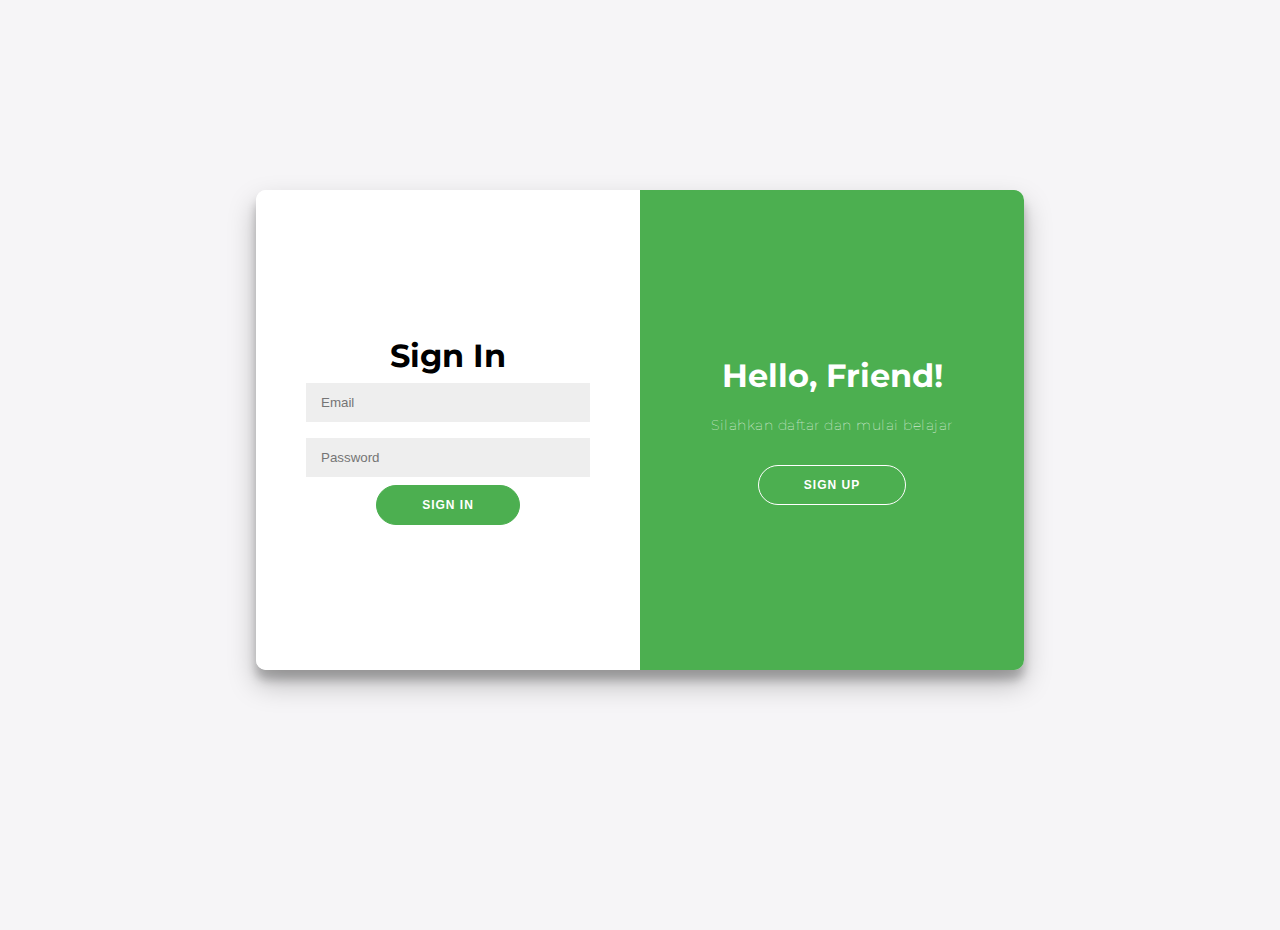
<file: login/loginRegister.html>
<!DOCTYPE html>
<html lang="en">
  <head>
    <meta charset="UTF-8" />
    <meta name="viewport" content="width=device-width, initial-scale=1.0" />
    <title>Sign In / Sign Up</title>
    <link rel="stylesheet" href="style.css" />
  </head>

  <body>
    <div class="container">
      <div class="form-container sign-in-container">
        <form action="#">
          <h1>Sign In</h1>
          <input type="email" placeholder="Email" required />
          <input type="password" placeholder="Password" required />
          <button>Sign In</button>
        </form>
      </div>
      <div class="form-container sign-up-container">
        <form action="#">
          <h1>Sign Up</h1>
          <input type="text" placeholder="Name" required />
          <input type="email" placeholder="Email" required />
          <input type="password" placeholder="Password" required />
          <button>Sign Up</button>
        </form>
      </div>
      <div class="overlay-container">
        <div class="overlay">
          <div class="overlay-panel overlay-left">
            <h1>Welcome Back!</h1>
            <p>Silahkan Login</p>
            <button class="ghost" id="signIn">Sign In</button>
          </div>
          <div class="overlay-panel overlay-right">
            <h1>Hello, Friend!</h1>
            <p>Silahkan daftar dan mulai belajar</p>
            <button class="ghost" id="signUp">Sign Up</button>
          </div>
        </div>
      </div>
    </div>

    <script src="script.js"></script>
  </body>
</html>
</file>
<file: login/style.css>
@import url("https://fonts.googleapis.com/css?family=Montserrat:400,800");

* {
  box-sizing: border-box;
}

body {
  background: #f6f5f7;
  display: flex;
  justify-content: center;
  align-items: center;
  flex-direction: column;
  font-family: "Montserrat", sans-serif;
  height: 100vh;
  margin: -20px 0 50px;
}

h1 {
  font-weight: bold;
  margin: 0;
}

h2 {
  text-align: center;
}

p {
  font-size: 14px;
  font-weight: 100;
  line-height: 20px;
  letter-spacing: 0.5px;
  margin: 20px 0 30px;
}

span {
  font-size: 12px;
}

a {
  color: #333;
  font-size: 14px;
  text-decoration: none;
  margin: 15px 0;
}

button {
  border-radius: 20px;
  border: 1px solid #4caf50;
  background-color: #4caf50;
  color: #ffffff;
  font-size: 12px;
  font-weight: bold;
  padding: 12px 45px;
  letter-spacing: 1px;
  text-transform: uppercase;
  transition: transform 80ms ease-in;
}

button:active {
  transform: scale(0.95);
}

button:focus {
  outline: none;
}

button.ghost {
  background-color: transparent;
  border-color: #ffffff;
}

form {
  background-color: #ffffff;
  display: flex;
  align-items: center;
  justify-content: center;
  flex-direction: column;
  padding: 0 50px;
  height: 100%;
  text-align: center;
}

input {
  background-color: #eee;
  border: none;
  padding: 12px 15px;
  margin: 8px 0;
  width: 100%;
}

.container {
  background-color: #fff;
  border-radius: 10px;
  box-shadow: 0 14px 28px rgba(0, 0, 0, 0.25), 0 10px 10px rgba(0, 0, 0, 0.22);
  position: relative;
  overflow: hidden;
  width: 768px;
  max-width: 100%;
  min-height: 480px;
}

.form-container {
  position: absolute;
  top: 0;
  height: 100%;
  transition: all 0.6s ease-in-out;
}

.sign-in-container {
  left: 0;
  width: 50%;
  z-index: 2;
}

.container.right-panel-active .sign-in-container {
  transform: translateX(100%);
}

.sign-up-container {
  left: 0;
  width: 50%;
  opacity: 0;
  z-index: 1;
}

.container.right-panel-active .sign-up-container {
  transform: translateX(100%);
  opacity: 1;
  z-index: 5;
  animation: show 0.6s;
}

.overlay-container {
  position: absolute;
  top: 0;
  left: 50%;
  width: 50%;
  height: 100%;
  overflow: hidden;
  transition: transform 0.6s ease-in-out;
  z-index: 100;
}

.container.right-panel-active .overlay-container {
  transform: translateX(-100%);
}

.overlay {
  background: #4caf50;
  background: -webkit-linear-gradient(to right, #4caf50, #4caf50);
  background: linear-gradient(to right, #4caf50, #4caf50);
  background-repeat: no-repeat;
  background-size: cover;
  background-position: 0 0;
  color: #ffffff;
  position: relative;
  left: -100%;
  height: 100%;
  width: 200%;
  transform: translateX(0);
  transition: transform 0.6s ease-in-out;
}

.container.right-panel-active .overlay {
  transform: translateX(50%);
}

.overlay-panel {
  position: absolute;
  display: flex;
  align-items: center;
  justify-content: center;
  flex-direction: column;
  padding: 0 40px;
  text-align: center;
  top: 0;
  height: 100%;
  width: 50%;
  transform: translateX(0);
  transition: transform 0.6s ease-in-out;
}

.overlay-left {
  transform: translateX(-20%);
}

.container.right-panel-active .overlay-left {
  transform: translateX(0);
}

.overlay-right {
  right: 0;
  transform: translateX(0);
}

.container.right-panel-active .overlay-right {
  transform: translateX(20%);
}

.social-container {
  margin: 20px 0;
}

.social-container a {
  border: 1px solid #dddddd;
  border-radius: 50%;
  display: inline-flex;
  justify-content: center;
  align-items: center;
  margin: 0 5px;
  height: 40px;
  width: 40px;
}

@keyframes show {
  0%,
  49.99% {
    opacity: 0;
    z-index: 1;
  }

  50%,
  100% {
    opacity: 1;
    z-index: 5;
  }
}
</file>
